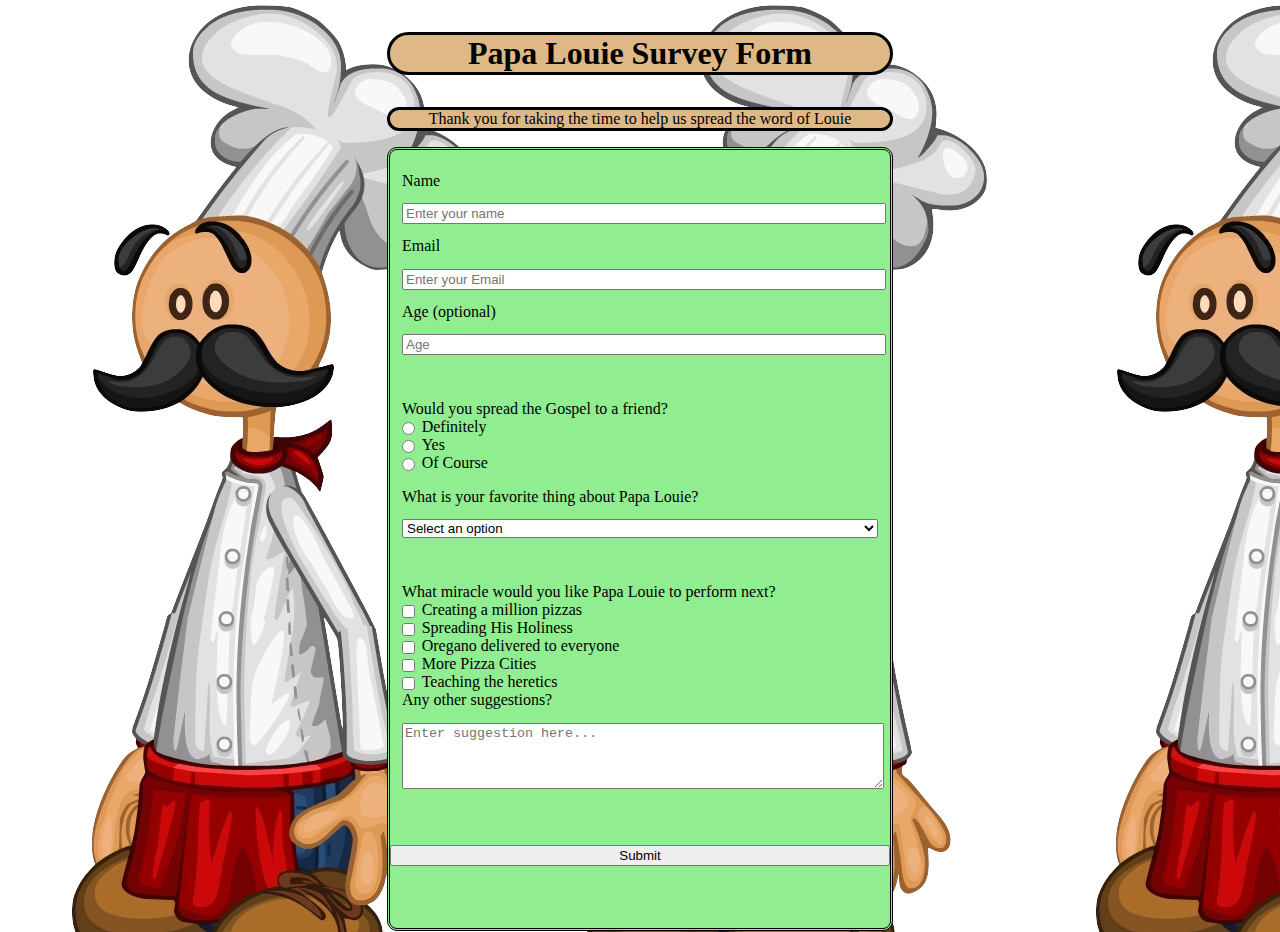
<file: survey_form/index.html>
<!DOCTYPE html>
<html>
    <head>
        <h1 id="title">Papa Louie Survey Form</h1>
        <p id="description">Thank you for taking the time to help us spread the word of Louie</p>
        <link rel="stylesheet" href="styles.css" />
    </head>
    <body>
        <form id="survey-form">
            <fieldset>
                <label id="name-label">Name <input id="name" type="text" placeholder="Enter your name" required/></label>
                <label id="email-label">Email <input id="email" type="email" placeholder="Enter your Email" required/></label>
                <label id="number-label">Age (optional) <input id="number" type="number" min="10" max="105" placeholder="Age"/></label>
            </fieldset>
            <fieldset>
                <label id="gospel">Would you spread the Gospel to a friend?
                    <label><input type="radio" value="definitely" name="decision-type" class="inline" />Definitely</label>
                    <label><input type="radio" value="yes" name="decision-type" class="inline" />Yes</label>
                    <label><input type="radio" value="of-course" name="decision-type" class="inline" />Of Course</label>
                </label>
                <label>What is your favorite thing about Papa Louie?
                    <select id="dropdown">
                        <option>Select an option</option>
                        <option>His Graceful Stride</option>
                        <option>His Commanding Judgement</option>
                        <option>His Holy Pizza</option>
                    </select>
                </label> 
            </fieldset>
            <fieldset>
                <label>What miracle would you like Papa Louie to perform next?
                    <label><input type="checkbox" value="million-pizzas" class="inline" />Creating a million pizzas</label>
                    <label><input type="checkbox" value="holy-spread" class="inline" />Spreading His Holiness</label>
                    <label><input type="checkbox" value="oregano-delivery" class="inline" />Oregano delivered to everyone</label>
                    <label><input type="checkbox" value="pizza-city" class="inline" />More Pizza Cities</label>
                    <label><input type="checkbox" value="teach-heretics" class="inline"/>Teaching the heretics</label>
                </label>
                <label >Any other suggestions?
                    <textarea name="suggestions" rows="4" cols="30" placeholder="Enter suggestion here..."></textarea>
                </label>
            </fieldset>
            <input id="submit" type="submit"/>
        </form>
    </body>
</html>
</file>
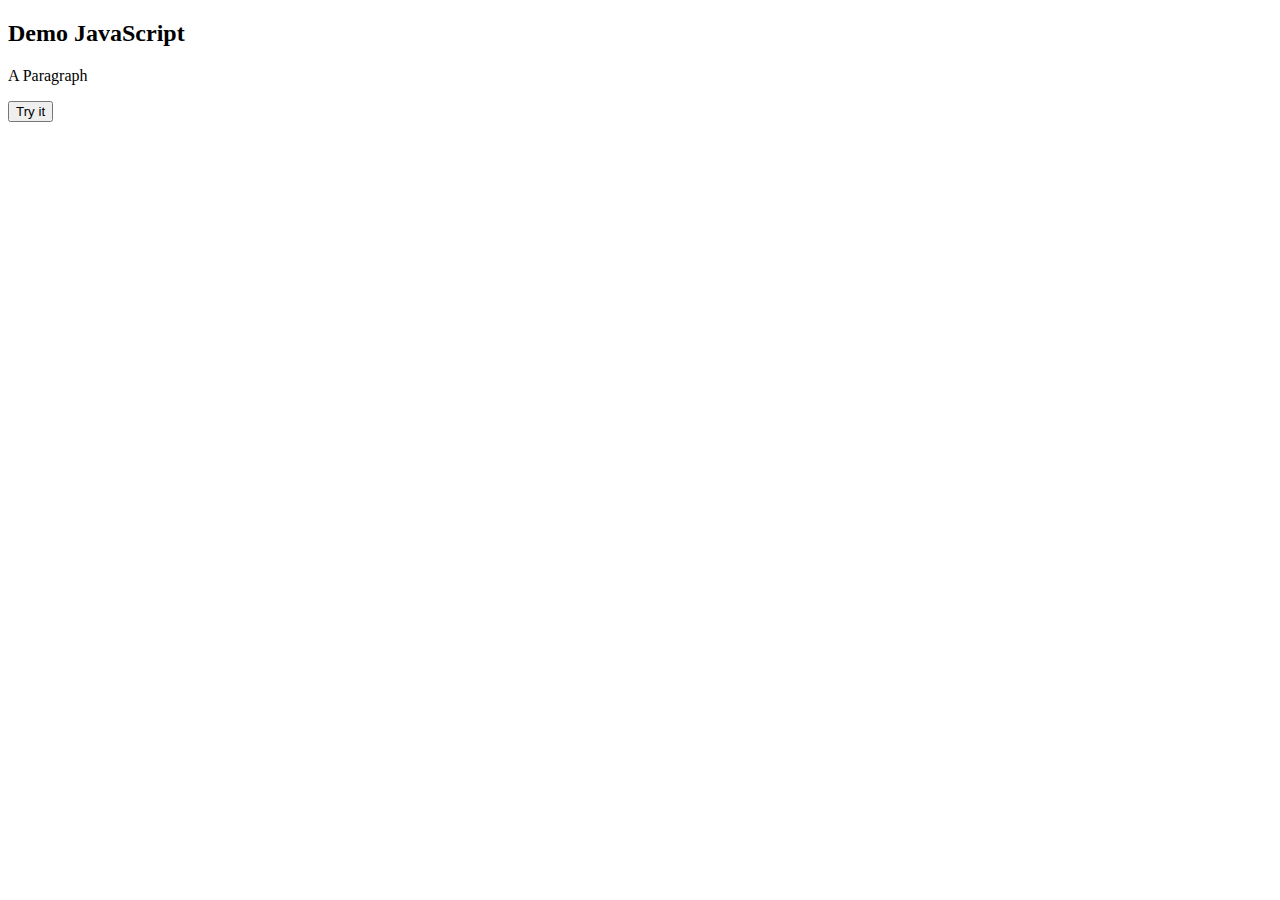
<file: js.html>
<!DOCTYPE html>
<html>
    <head>
        <script>
            function myFunction() {
                document.getElementById("demo").innerHTML = "Paragraph changed";
            }
        </script>
    </head>
    <body>
        <h2>Demo JavaScript</h2>
        <p id="demo">A Paragraph</p>
        <button type="button" onclick="myFunction()">Try it</button>
    </body>
</html>
</file>
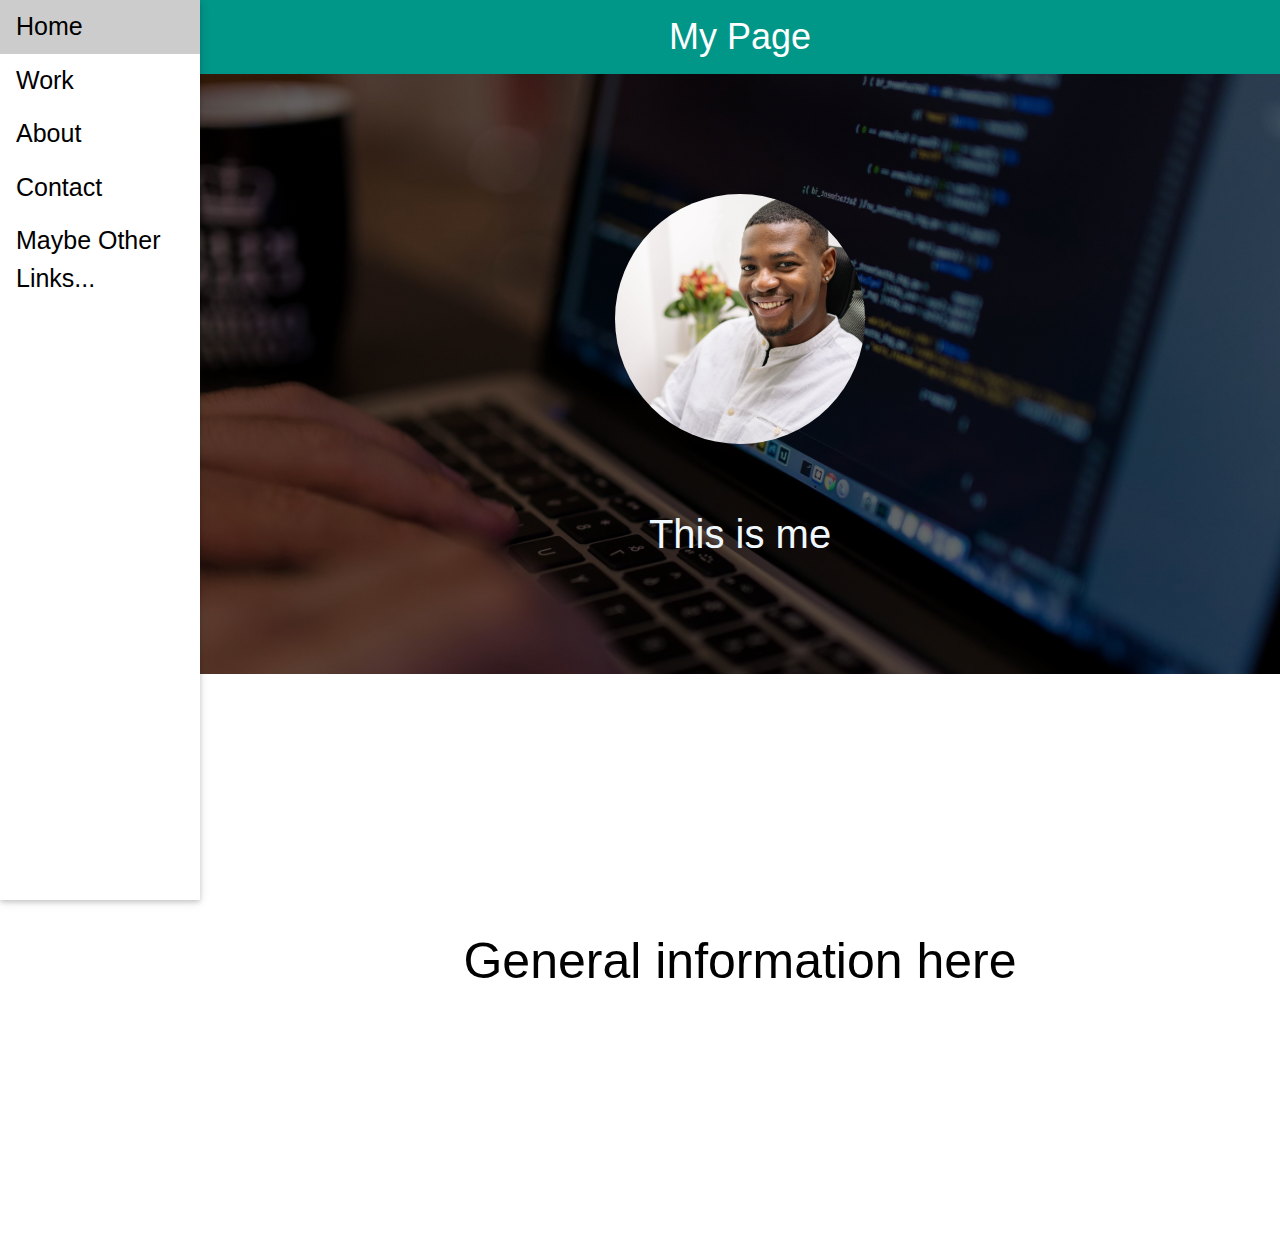
<file: hackathon-template/main.html>
<!--Specifies that the document is an HTML document type-->
<!DOCTYPE html>
<html lang="en">
    <head>
        <!--Sets the character set to UTF standard and the viewport of the document that stays
        consistent with any device-->
        <meta charset="utf-8">
        <meta name="viewport" content="width=device-width, initial-scale=1.0">
        
        <title>Template</title>
        <!--Link the CSS and JavaScript files-->
        <link media="screen" href="main-style.css" rel="stylesheet"/>
        <link href="https://www.w3schools.com/w3css/4/w3.css" rel="stylesheet"/>
        <script src="nav-script.js"></script>
    </head>
    <body>
        <!--Navigation side bar-->
        <div class="w3-sidebar w3-bar-block w3-collapse w3-card w3-animate-left" style="width: 200px; font-size: 25px;" id="mySidebar">
            <button class="w3-bar-item w3-button w3-hide-large" style="font-size: 25px;" onclick="w3_close()">Close &times;</button>
            <a href="main.html" class="w3-bar-item w3-button">Home</a>
            <a href="pages/work.html" class="w3-bar-item w3-button">Work</a>
            <a href="pages/about.html" class="w3-bar-item w3-button">About</a>
            <a href="pages/contact.html" class="w3-bar-item w3-button">Contact</a>
            <a href="#" class="w3-bar-item w3-button">Maybe Other Links...</a>
        </div>
        <!--The title of the page on the top-->
        <div class="w3-main" style="margin-left:200px">
            <div class="w3-teal">
                <button class="w3-button w3-teal w3-hide-large" style="font-size: 50px;" onclick="w3_open()">&#9776;</button>
                <div class="w3-container">
                    <h1 style="text-align: center;">My Page</h1>
                </div>
            </div>
        </div>
        <!--Hero image with a profile image and text-->
        <main class="w3-main" style="margin-left:200px">
            <section>
                <div class="main-image">
                    <div class="profile-align">
                        <img id="profile-picture" src="images/man-smile.png" alt="Man smiling Profile image"/>
                    </div>
                    <div class="main-text">
                        <p>This is me</p>
                    </div>
                </div>
            </section>
            <!--Some general information on the first page-->
            <section>
                <div class="information">
                    <p>
                        General information here
                    </p>
                </div>
            </section>
        </main>
    </body>
</html>
</file>
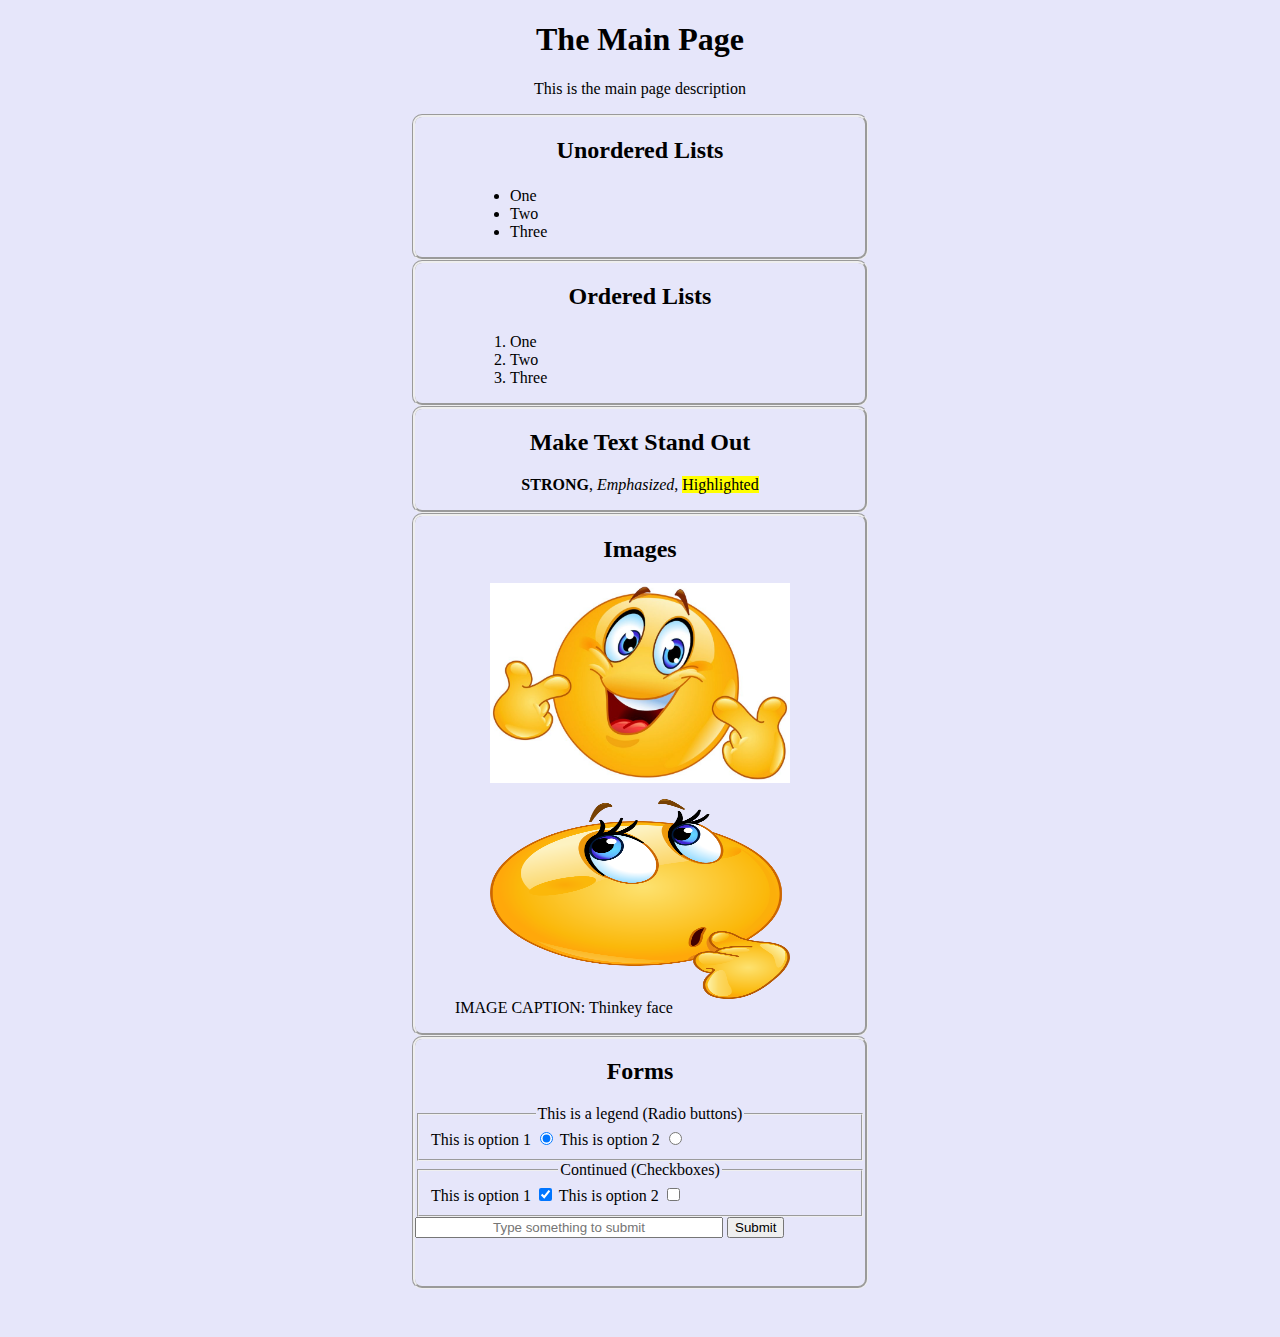
<file: html_basic/main_page.html>
<!DOCTYPE html>
<html lang="en">
    <head>
        <!--Meta tags is information about the data, being the html document, used by search engines, browsers, etc -->
        <meta charset="utf-8"/>
        <meta name="viewport" content="width=device-width, initial-scale=1.0"/>
        <title>Basic Portfolio</title>
         <!--This links the HTML doc to the CSS file -->
        <link href="main_page.css" rel="stylesheet"/>  
    </head>
    <header>
        <h1>
            The Main Page
        </h1>
        <p>This is the main page description</p>
    </header>
    <body>
         <!--Use main to emphasize that this is the main part of the page etc -->
        <main>
            <section>
                <h2>
                    Unordered Lists
                </h2>
                <ul>
                    <li>One</li>
                    <li>Two</li>
                    <li>Three</li>
                </ul>
            </section>
            <section>
                <h2>
                    Ordered Lists
                </h2>
                <ol>
                    <li>One</li>
                    <li>Two</li>
                    <li>Three</li>
                </ol>
            </section>
            <section>
                <h2>
                    Make Text Stand Out
                </h2>
                 <!--Use id for classes (modify specific tags) or to just inform the programmer and services what the tags do -->
                <p id="test_id"><strong>STRONG</strong>, <em>Emphasized</em>, <mark>Highlighted</mark></p>
            </section>
            <section>
                <h2>Images</h2>
                <img src="image_one.jpg" alt="Smiley face" height="200" width="300">
                <figure>
                    <img src="image_two.png" alt="Thinkey face" height="200" width="200">
                    <figcaption>IMAGE CAPTION: Thinkey face</figcaption>
                </figure>
            </section>
            <section>
                <h2>Forms</h2>
                <form action="" method="get">
                    <fieldset>
                        <legend>This is a legend (Radio buttons)</legend>
                         <!-- Some tags have different types, you can name tags also; input tags have values you need to specify that the user chooses -->
                        <label>This is option 1 <input id="first_option" type="radio" name="options" value="option_one" checked/></label>
                        <label>This is option 2 <input id="second_option" type="radio" name="options" value="option_two"/></label>
                    </fieldset>
                    <fieldset>
                        <legend>Continued (Checkboxes)</legend>
                        <label>This is option 1 <input id="first_option" type="checkbox" name="options" value="option_one" checked/></label>
                        <label>This is option 2 <input id="second_option" type="checkbox" name="options" value="option_two"/></label>
                    </fieldset>
                    <input id="submit_button" type="text" name="submit_test" placeholder="Type something to submit" required>
                     <!-- All forms must be submitted -->
                    <button type="submit">Submit</button>
                </form>
            </section>
        </main>
    </body>
</html>
</file>
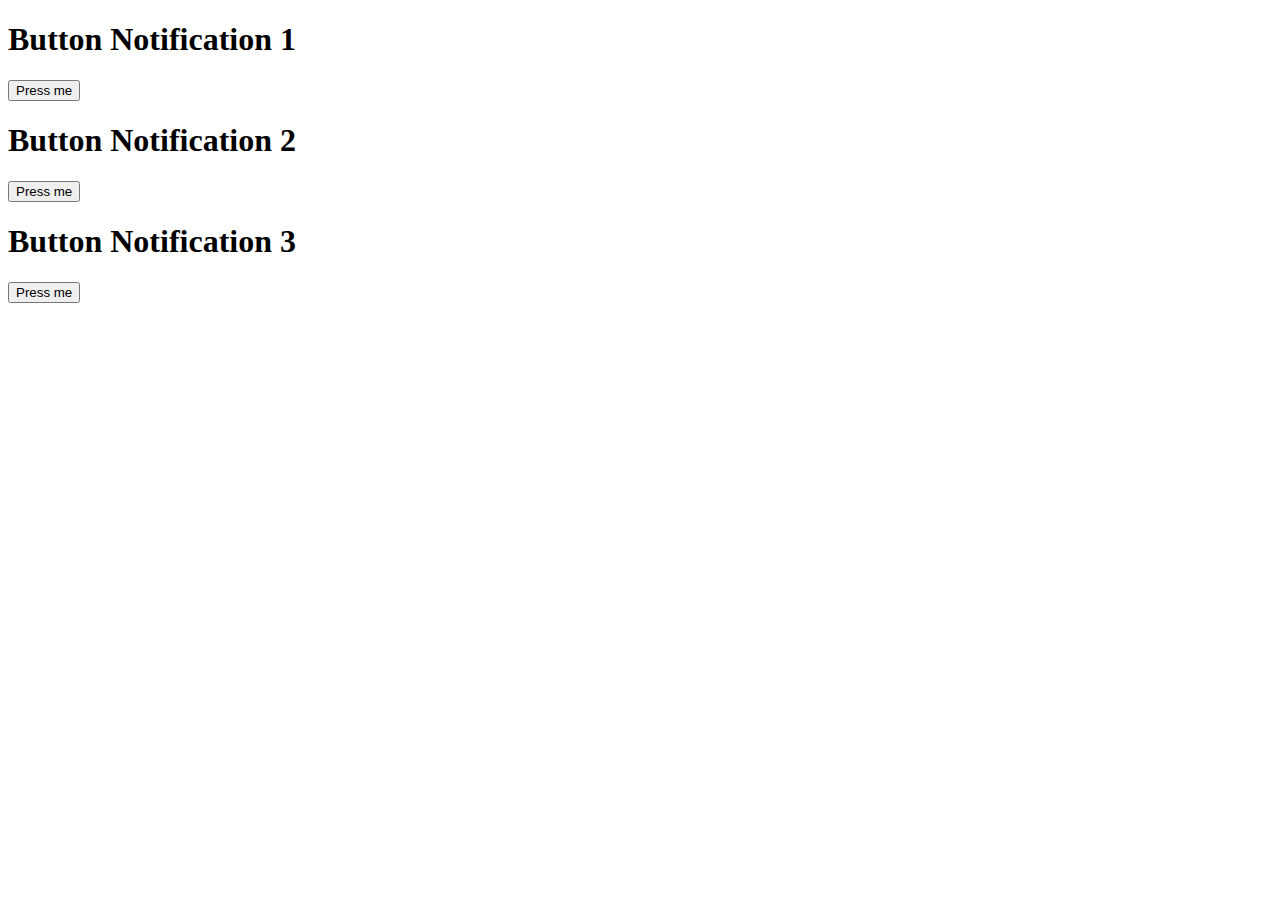
<file: javascript_examples/main.html>
<!DOCTYPE html>
<html lang="en">
    <head>
        <meta charset="utf-8">
        <meta name="viewport" content="width=device-width, initial-scale=1.0">
        <title>Website</title>
        <script src="script.js"></script>
    </head>

    <body>
        <div>
            <h1>Button Notification 1</h1>
            <button onclick="myFunctionOne()">Press me</button>
        </div>
        <div>
            <h1>Button Notification 2</h1>
            <button onclick="myFunctionTwo()">Press me</button>
            <p id="text-1"></p>
        </div>
        <div>
            <h1>Button Notification 3</h1>
            <button onclick="myFunctionThree()">Press me</button>
            <p id="text-2"></p>
        </div>
    </body>
</html>
</file>
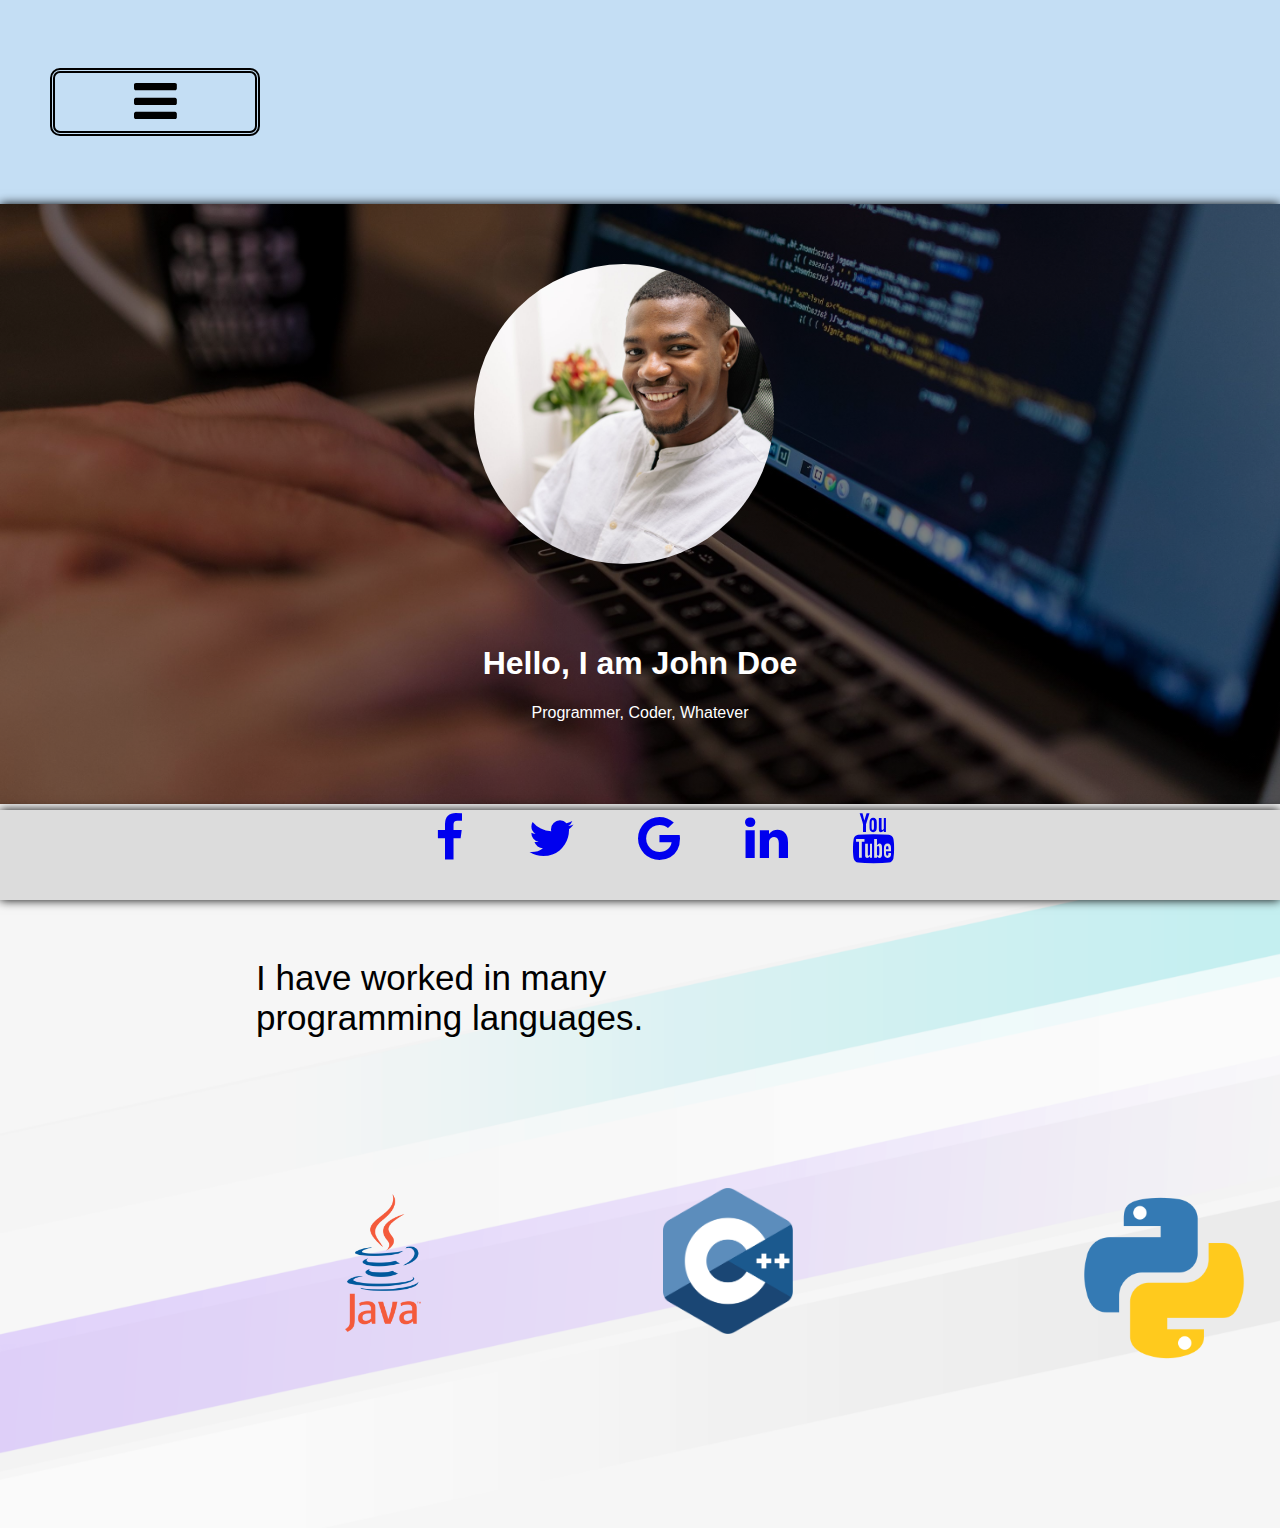
<file: portfolio_basic/main_page.html>
<!DOCTYPE html>
<html lang="en">
    <!-- UTF-8 represents the Unicode Standard-->
    <head><meta charset="utf-8">
        <!-- Necessary for @media queries --->
        <meta name="viewport" content="width=device-width, initial-scale=1.0">
        <title>Basic Portfolio</title>

        <!---link the css, javascript file, and stylesheet for responsive navbar -->
        <link href="nav_and_main_image.css" media="screen" rel="stylesheet">
        <link href="prog_and_foot.css" media="screen" rel="stylesheet">
        <link href="https://cdnjs.cloudflare.com/ajax/libs/font-awesome/4.7.0/css/font-awesome.min.css" rel="stylesheet">
        <script src="scripts.js"></script>
    </head>
    <header>
        <!---The navigation bar -->
        <div class="navBar" id="myTopNav">
            <!-- FIXME: ADD PAGES -->
            <a href="javascript:void(0);" class="icon" onclick="myFunction()">
                <i class="fa fa-bars"></i>
                </a>
            <a href="#work" class="active">Work</a>
            <a href="#about" class="active">About</a>
            
        </div>
    </header>
    <body>
        <main>

            <!---The background image, Profile, and small description with parallax scrolling -->
            <section class="image-section">
                <div class="main-image">
                    <div id="profile-align">
                        <img id="profile-picture" src="images/man-smile.png"/>
                    </div>
                    <div class="main-text">
                        <h1>Hello, I am John Doe</h1>
                        <p>Programmer, Coder, Whatever</p>
                    </div>
                </div>
            </section>
            <section>
                <div class="programming">
                    <div class="image-class">
                        <img id="python" src="images/python.png"/>
                        <img id="c-plus-plus" src="images/c-plus-plus.png"/>
                        <img id="java" src="images/java.png"/>
                    </div>
                    <p>
                        I have worked in many programming languages.
                    </p>
                </div>
            </section>
            <footer>
                <div class="footer">
                    <div class="icon-bar">
                        <a href="#" class="facebook"><i class="fa fa-facebook"></i></a>
                        <a href="#" class="twitter"><i class="fa fa-twitter"></i></a>
                        <a href="#" class="google"><i class="fa fa-google"></i></a>
                        <a href="#" class="linkedin"><i class="fa fa-linkedin"></i></a>
                        <a href="#" class="youtube"><i class="fa fa-youtube"></i></a>
                      </div>
                </div>
            </footer>
        </main>
    </body>
</html>
</file>
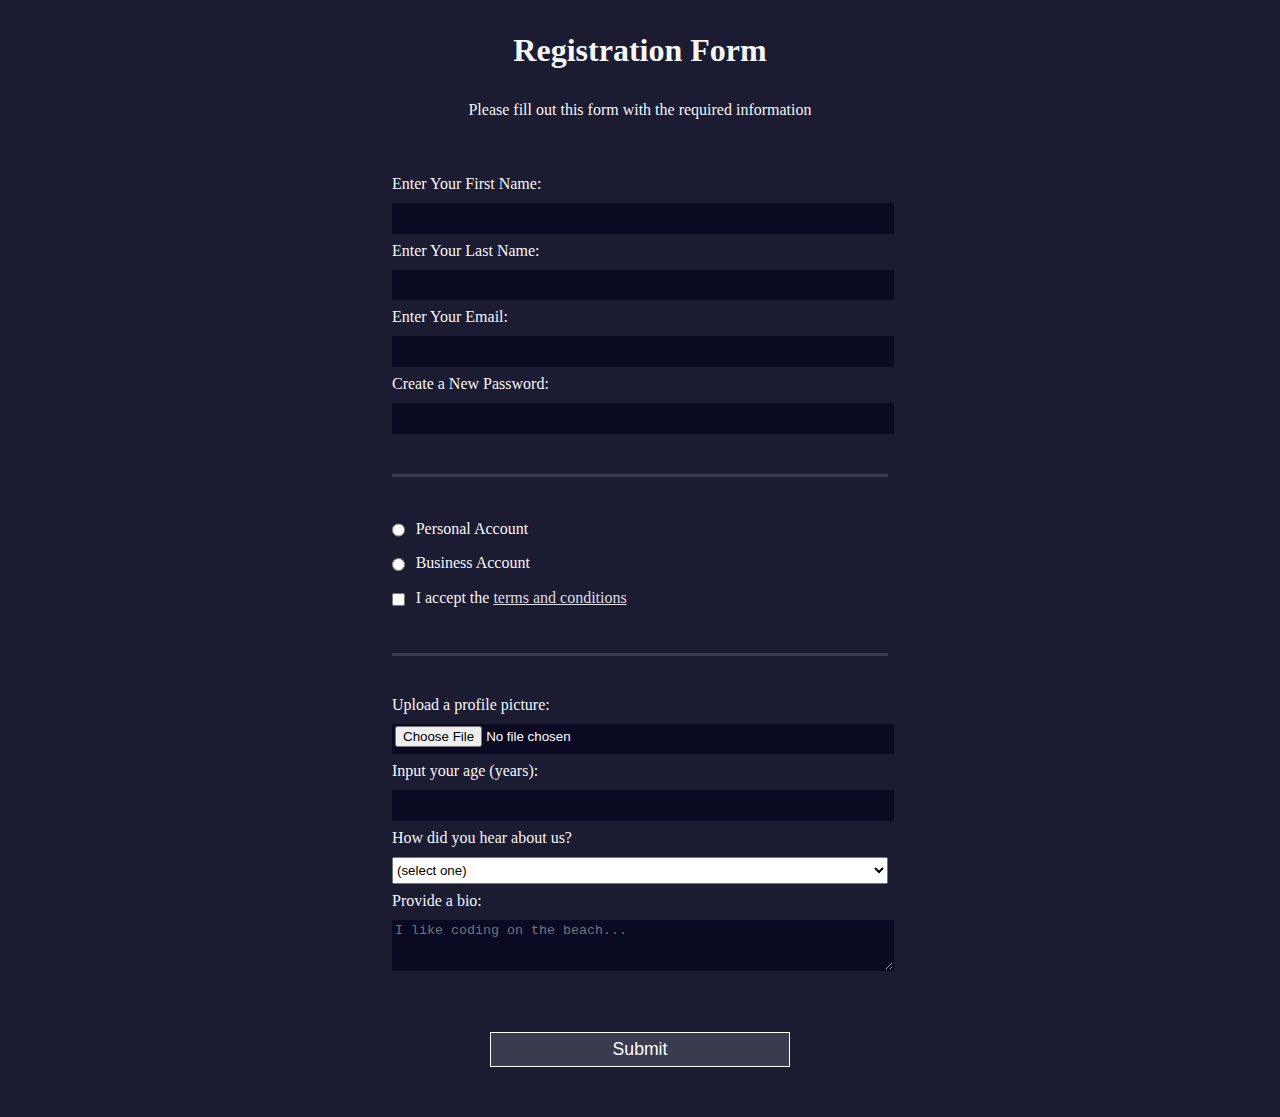
<file: registration_form/registration.html>
<!DOCTYPE html>
<html>
  <head>
    <title>Registration Form</title>
	  <link rel="stylesheet" href="styles.css" />
  </head>
  <body>
    <h1>Registration Form</h1>
    <p>Please fill out this form with the required information</p>
    <form action='https://register-demo.freecodecamp.org'>
      <fieldset>
        <label>Enter Your First Name: <input type="text" name="first-name" required /></label>
        <label>Enter Your Last Name: <input type="text" name="last-name" required /></label>
        <label>Enter Your Email: <input type="email" name="email" required /></label>
        <label>Create a New Password: <input type="password" name="password" pattern="[a-z0-5]{8,}" required /></label>
      </fieldset>
      <fieldset>
        <label><input type="radio" name="account-type" class="inline" /> Personal Account</label>
        <label><input type="radio" name="account-type" class="inline" /> Business Account</label>
        <label>
          <input type="checkbox" name="terms" class="inline" required /> I accept the <a href="https://www.freecodecamp.org/news/terms-of-service/">terms and conditions</a>
			  </label>
      </fieldset>
      <fieldset>
        <label>Upload a profile picture: <input type="file" name="file" /></label>
        <label>Input your age (years): <input type="number" name="age" min="13" max="120" />
			  </label>
        <label>How did you hear about us?
          <select name="referrer">
            <option value="">(select one)</option>
            <option value="1">freeCodeCamp News</option>
            <option value="2">freeCodeCamp YouTube Channel</option>
            <option value="3">freeCodeCamp Forum</option>
            <option value="4">Other</option>
          </select>
        </label>
        <label>Provide a bio:
          <textarea name="bio" rows="3" cols="30" placeholder="I like coding on the beach..."></textarea>
			  </label>
      </fieldset>
      <input type="submit" value="Submit" />
    </form>
  </body>
</html>
</file>
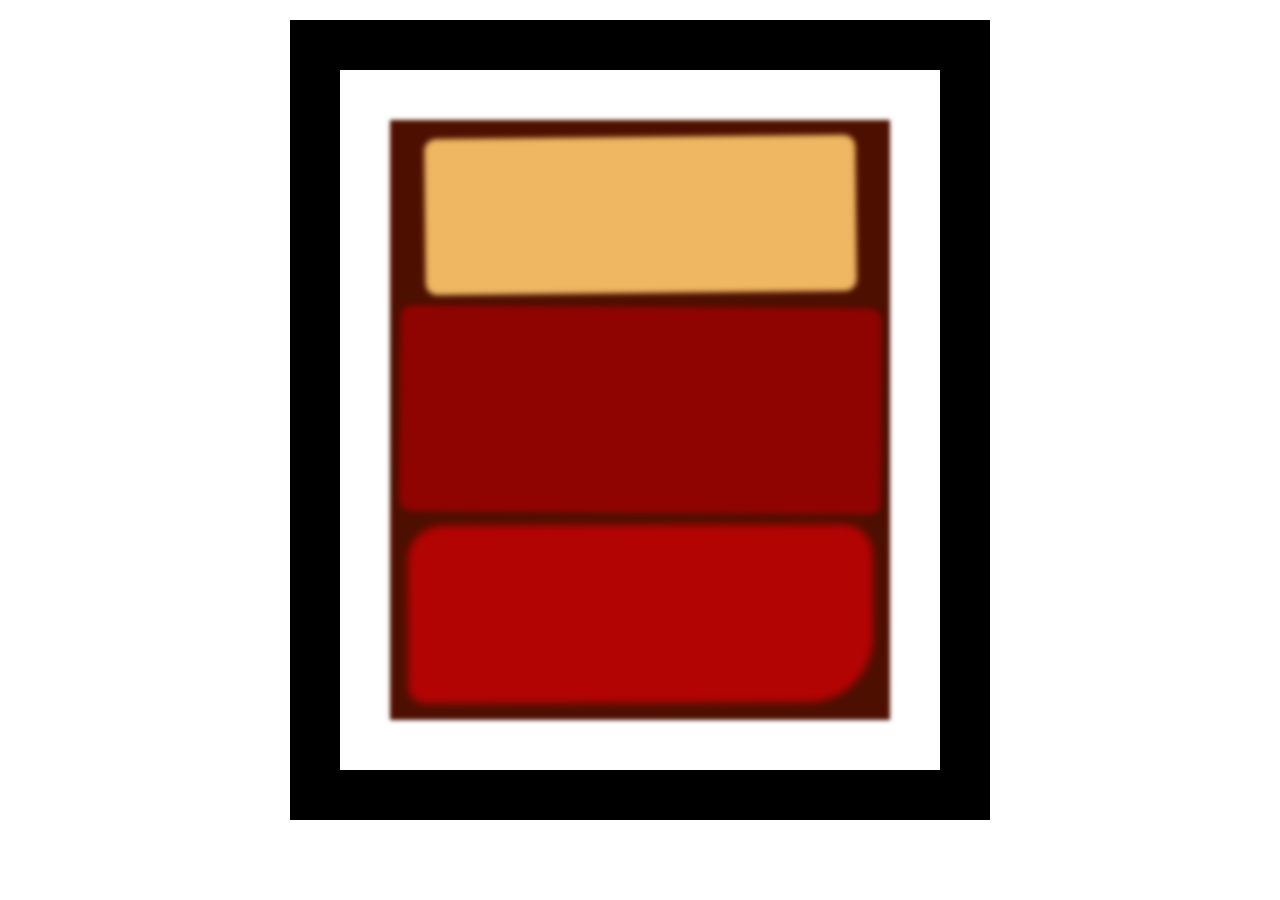
<file: rothkopaint/main.html>
<!DOCTYPE html>
<html lang="en">
  <head>
    <meta charset="UTF-8">
    <title>Rothko Painting</title>
    <link href="./styles.css" rel="stylesheet">
  </head>
  <body>
    <div class="frame">
      <div class="canvas">
        <div class="one"></div>
        <div class="two"></div>
        <div class="three"></div>
      </div>
    </div>
  </body>
</html>
</file>
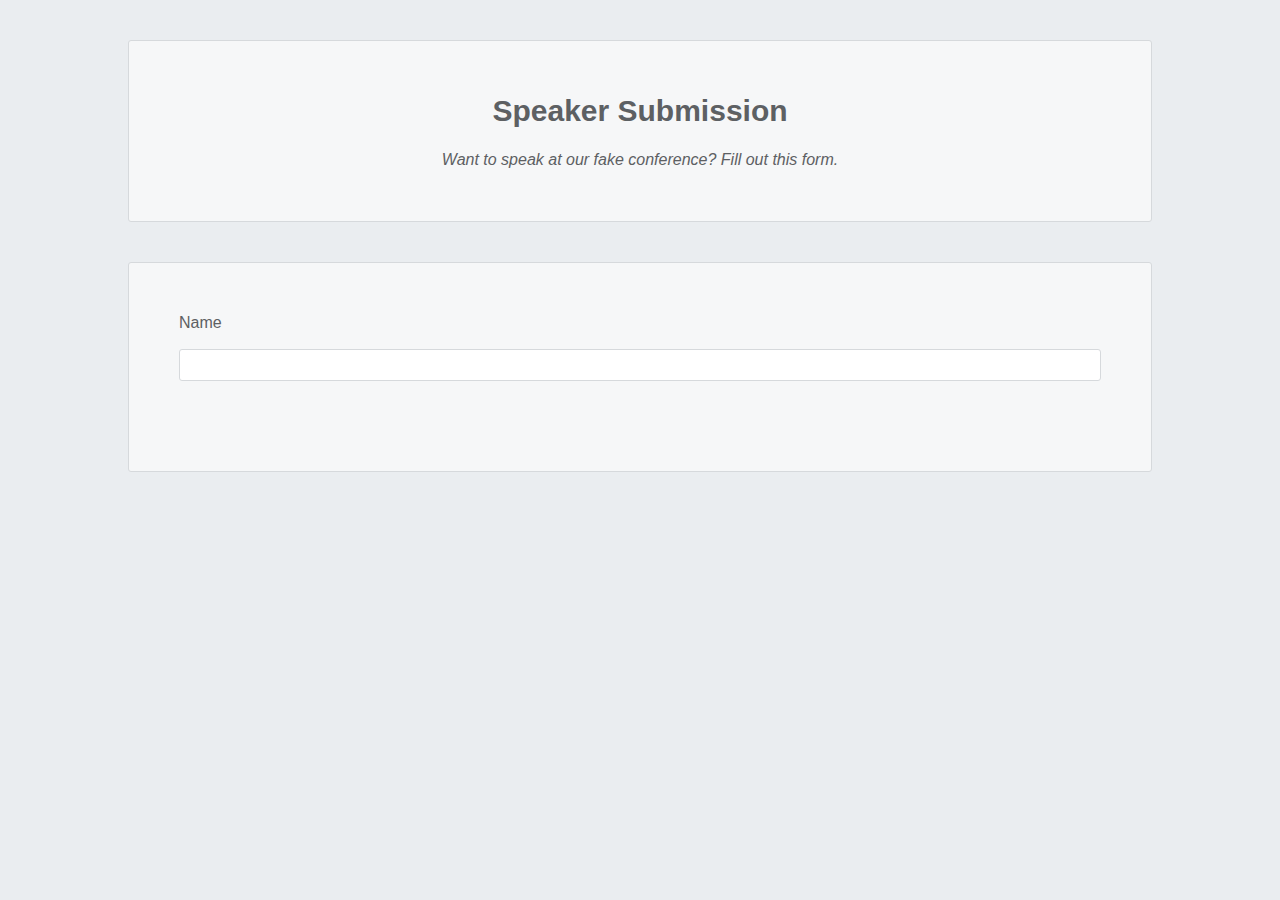
<file: test/test.html>
<!DOCTYPE html>
<html lang='en'>
  <head>
    <meta charset='UTF-8'/>
    <title>Speaker Submission</title>
    <link rel='stylesheet' href='test.css'/>
  </head>
  <body>
    <header class='speaker-form-header'>
      <h1>Speaker Submission</h1>
      <p><em>Want to speak at our fake conference? Fill out
        this form.</em></p>
    </header>
    <form action='' method='get' class='speaker-form'>
        <div class='form-row'>
            <label for='full-name'>Name</label>
            <input id='full-name' name='full-name' type='text'/>
          </div>
    </form>
  </body>
</html>
</file>
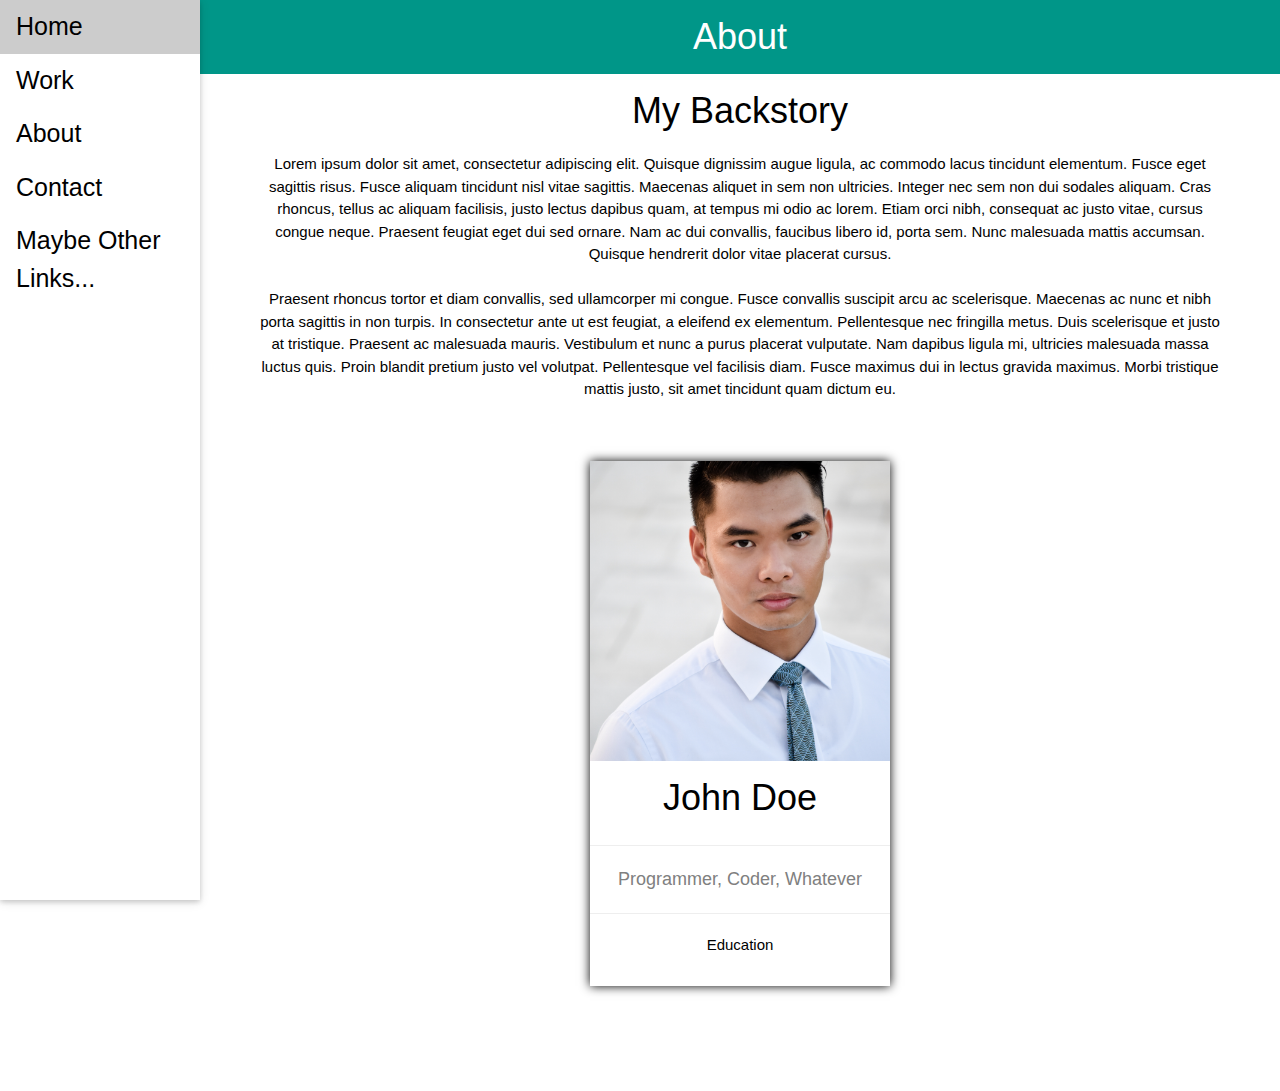
<file: hackathon-template/pages/about.html>
<!DOCTYPE html>
<html lang="en">
    <head>
        <meta charset="utf-8">
        <meta name="viewport" content="width=device-width, initial-scale=1.0">
        
        <title>Template</title>

        <link media="screen" href="about.css" rel="stylesheet"/>
        <link href="https://www.w3schools.com/w3css/4/w3.css" rel="stylesheet"/>
        <script src="../nav-script.js"></script>
    </head>
    <body>
        <div class="w3-sidebar w3-bar-block w3-collapse w3-card w3-animate-left" style="width: 200px; font-size: 25px;" id="mySidebar">
            <button class="w3-bar-item w3-button w3-hide-large" style="font-size: 25px;" onclick="w3_close()">Close &times;</button>
            <a href="../main.html" class="w3-bar-item w3-button">Home</a>
            <a href="work.html" class="w3-bar-item w3-button">Work</a>
            <a href="about.html" class="w3-bar-item w3-button">About</a>
            <a href="contact.html" class="w3-bar-item w3-button">Contact</a>
            <a href="#" class="w3-bar-item w3-button">Maybe Other Links...</a>
        </div>

        <div class="w3-main" style="margin-left:200px">
            <div class="w3-teal">
                <button class="w3-button w3-teal w3-hide-large" style="font-size: 50px;" onclick="w3_open()">&#9776;</button>
                <div class="w3-container">
                    <h1 style="text-align: center;">About</h1>
                </div>
            </div>
        </div>

        <main class="w3-main" style="margin-left:200px">
            <!--Background information of the person-->
            <section>
                <h1 style="text-align: center;">My Backstory</h1>

                <div id="background-info">
                    <p style="text-align: center;">
                        Lorem ipsum dolor sit amet, consectetur adipiscing elit. Quisque dignissim augue ligula, ac commodo lacus tincidunt elementum. 
                        Fusce eget sagittis risus. Fusce aliquam tincidunt nisl vitae sagittis. 
                        Maecenas aliquet in sem non ultricies. Integer nec sem non dui sodales aliquam. Cras rhoncus, tellus ac aliquam facilisis, 
                        justo lectus dapibus quam, at tempus mi odio ac lorem. Etiam orci nibh, consequat ac justo vitae, cursus congue neque. 
                        Praesent feugiat eget dui sed ornare. Nam ac dui convallis, faucibus libero id, porta sem. Nunc malesuada mattis accumsan. 
                        Quisque hendrerit dolor vitae placerat cursus.
                        <br><br> <!--<br> tag is breaks in the paragraphs-->
                        Praesent rhoncus tortor et diam convallis, sed ullamcorper mi congue. Fusce convallis suscipit arcu ac scelerisque. Maecenas 
                        ac nunc et nibh porta sagittis in non turpis. In consectetur ante ut est feugiat, a 
                        eleifend ex elementum. Pellentesque nec fringilla metus. Duis scelerisque et justo at tristique. Praesent ac malesuada mauris. 
                        Vestibulum et nunc a purus placerat vulputate. Nam dapibus ligula mi, ultricies malesuada massa luctus quis. 
                        Proin blandit pretium justo vel volutpat. Pellentesque vel facilisis diam. Fusce maximus dui in lectus gravida maximus. 
                        Morbi tristique mattis justo, sit amet tincidunt quam dictum eu.
                    </p>
                </div>
                <div class="profile-card">
                    <img id="profile-image-tall" src="../images/profile-image-tall.jpg">
                    <h1>John Doe</h1>
                    <hr>
                    <p id="titles">Programmer, Coder, Whatever</p>
                    <hr>
                    <p>Education</p>
                </div>

            </section>
        </main>
    </body>
</html>
</file>
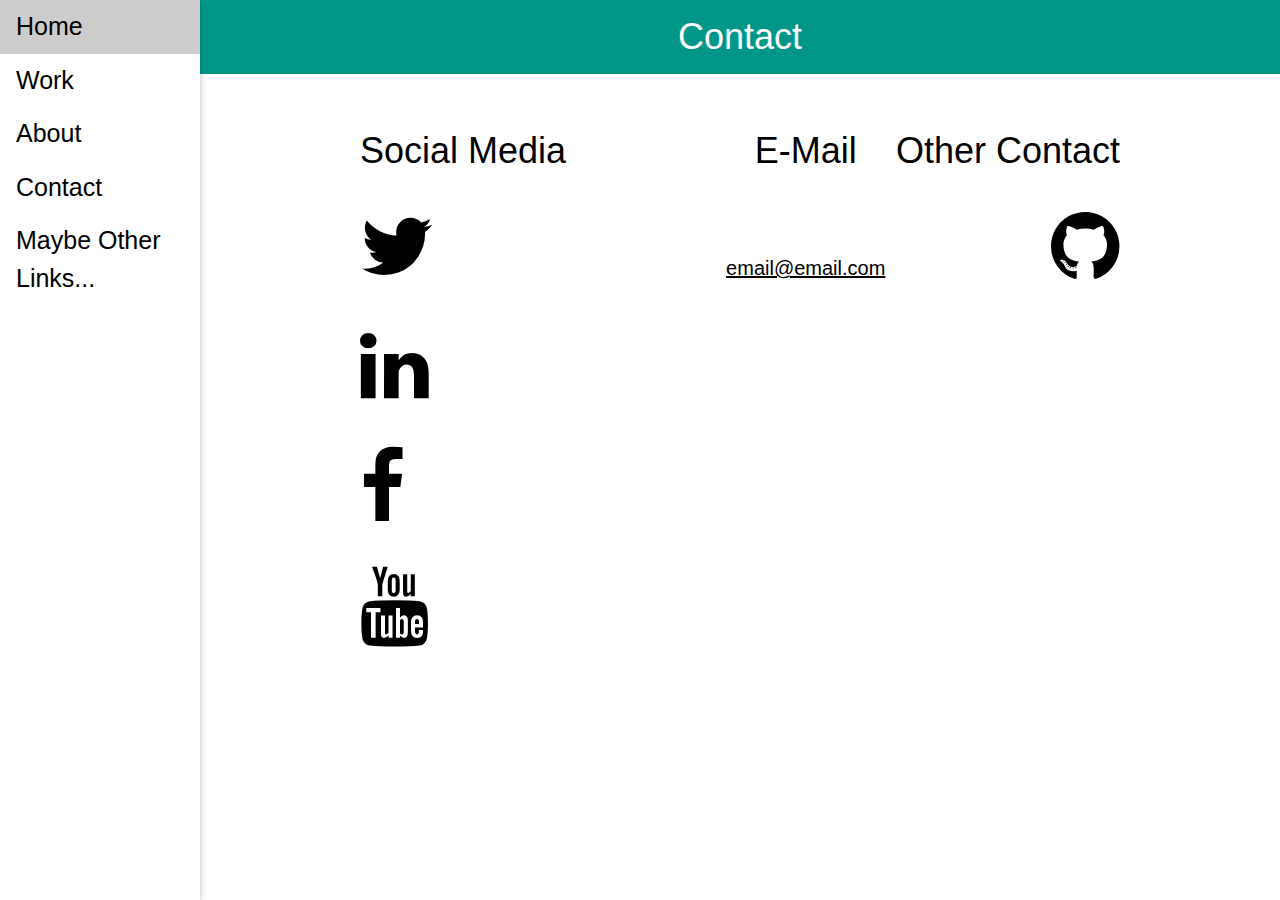
<file: hackathon-template/pages/contact.html>
<!DOCTYPE html>
<html lang="en">
    <head>
        <meta charset="utf-8">
        <meta name="viewport" content="width=device-width, initial-scale=1.0">
        
        <title>Template</title>

        <link media="screen" href="contact.css" rel="stylesheet"/>
        <link rel="stylesheet" href="https://cdnjs.cloudflare.com/ajax/libs/font-awesome/4.7.0/css/font-awesome.min.css">
        <link href="https://www.w3schools.com/w3css/4/w3.css" rel="stylesheet"/>
        <script src="../nav-script.js"></script>
    </head>
    <body>
        <div class="w3-sidebar w3-bar-block w3-collapse w3-card w3-animate-left" style="width: 200px; font-size: 25px;" id="mySidebar">
            <button class="w3-bar-item w3-button w3-hide-large" style="font-size: 25px;" onclick="w3_close()">Close &times;</button>
            <a href="../main.html" class="w3-bar-item w3-button">Home</a>
            <a href="work.html" class="w3-bar-item w3-button">Work</a>
            <a href="about.html" class="w3-bar-item w3-button">About</a>
            <a href="contact.html" class="w3-bar-item w3-button">Contact</a>
            <a href="#" class="w3-bar-item w3-button">Maybe Other Links...</a>
        </div>

        <div class="w3-main" style="margin-left:200px">
            <div class="w3-teal">
                <button class="w3-button w3-teal w3-hide-large" style="font-size: 50px;" onclick="w3_open()">&#9776;</button>
                <div class="w3-container">
                    <h1 style="text-align: center;">Contact</h1>
                </div>
            </div>
        </div>

        <main class="w3-main" style="margin-left:200px">
            <section>
                <div class="social-media">
                    <h1>Social Media</h1>
                    <a href="#"><i class="fa fa-twitter"></i></a>  
                    <br>
                    <a href="#"><i class="fa fa-linkedin"></i></a>  
                    <br>
                    <a href="#"><i class="fa fa-facebook"></i></a> 
                    <br>
                    <a href="#"><i class="fa fa-youtube"></i></a> 
                </div>
            </section>
            <section>
                <div class="email">
                    <h1>E-Mail</h1>
                    <a href="#">email@email.com</i></a> 
                    
                </div>
            </section>
            <section>
                <div class="other-contact">
                    <h1>Other Contact</h1>
                    <a href="#"><i class="fa fa-github"></i></a> 
                    
                </div>
            </section>

        </main>
    </body>
</html>
</file>
<file: survey_form/styles.css>
body {
    width: 100%;
    height: 100vh;
    margin: 0;
    background-image: url('R.png');
}

h1, p {
    margin: 1em auto;
    text-align: center;
    border: solid;
    border-radius: 25px;
    background: burlywood;
    max-width: 500px;
}

label {
    display: block;
}

#gospel {
    padding-bottom: 1em;
}

.inline {
    width: unset;
    margin: 0 0.5em 0 0;
    vertical-align: middle;
}

form {
    width: 50vw;
    max-width: 500px;
    min-width: 300px;
    margin: 0 auto;
    padding-bottom: 3em;
    border: double;
    border-radius: 10px;
    background: lightgreen;
}

fieldset{
    border: none;
    margin: 1em auto;
}

input, textarea, select {
    margin: 1em auto;
    width: 100%;
}
</file>
<file: hackathon-template/main-style.css>
/* The asterisk targets all elements and changes the font */

.profile-align {

    /* Use position if you want to position an element with top, bottom, left, or right properties */
    position: relative;
    left: 20%;
    top: 8em;

    text-align: center;

    /* transition adds smoothness animation */
    transition: 0.5s ease;
}

#profile-picture {

    width: 250px;
    height: 250px;

    border-radius: 50%;
    
    /* makes sure the image fits and doesn't spill out of the specified boundaries */
    overflow: hidden;
    object-fit: cover;
    
}

.main-image {

    /* linear gradient  */
    background-image: linear-gradient(rgba(0, 0, 0, 0.6), rgba(0, 0, 0, 0.6)), url("images/code_background.jpg");
    background-attachment: fixed;
    background-position: center;
    background-repeat: no-repeat;
    background-size: cover;

    height: 500px;

    transition: 0.5s ease;
    
}

.main-text {

    position: relative;

    bottom: 0;
    top: -1.5em;

    font-weight: 500;
    text-align: center;
    color: aliceblue;
    font-size: 40px;

    transition: 0.5s ease;

}

.information {

    padding-top: 200px;
    padding-bottom: 200px;
    font-size: 50px;
    text-align: center;

}



@media screen and (max-width: 1300px) {

    .profile-align {
        position: relative;
        left: 0%;
        top: 8em;
    
        text-align: center;
    
    }

    .main-image {
    
        height: 600px;
        
    }

    .main-text {
        
        bottom: 0;
        top: 3.5em;
    
    }
    
}
</file>
<file: html_basic/main_page.css>
main {
    padding-bottom: 3em;
}

body {
    width: 100%;
    height: 100vh;
    margin: 0;
    font-family:'Segoe UI';
    background-color: lavender;
}

section {
    width: 450px;
    margin: auto;
    border: groove;
    border-radius: 10px;
}

section:last-of-type {
    padding-bottom: 3em;
}

h2, header {
    text-align: center;
}

legend {
    text-align: center;
}

ol, ul {
    width: 300px;
    margin: auto;
    padding-bottom: 1em;
    padding-top: 0.2em;
}

label {
    margin: auto;
}

#test_id {
    text-align: center;
}

#submit_button {
    width: 300px;
    text-align: center;
    margin: auto;
}

img {
    display: block;
    margin-left: auto;
    margin-right: auto;
    width: 300px;
}
</file>
<file: portfolio_basic/nav_and_main_image.css>
/* Centers the nav bar */
header {
    text-align: center;
    font-size: large;
}

/* Changes font */
* {
    font-family: Arial, Helvetica, sans-serif;
}

/* Sets the background color of entire document*/

html, body { 
    background-color: aliceblue;
    margin: 0;
}

/* -------------------------------------PROFILE----------------------------------------*/

#profile-picture {
    width: 300px;
    height: 300px;

    overflow: hidden;
    object-fit: cover;

    border-radius: 50%;
    
}

#profile-align {
    position: relative;
    top: 17%;
    left: 65%;
    text-align: center;
    width: 300px;
    transition: 0.5s ease-in-out;
}



/* -------------------------------------MAIN IMAGE AND TEXT----------------------------------------*/

.main-image {
    background-image: linear-gradient(rgba(0, 0, 0, 0.5), rgba(0, 0, 0, 0.5)), url("images/code_background.jpg");

    height: 440px;

    background-attachment: fixed;
    background-position: center;
    background-repeat: no-repeat;
    background-size: cover;

    border-bottom: thick solid whitesmoke;
    border-width: 1em;
    box-shadow: 0 0 10px black;
    overflow: hidden;

    position: relative;


    transition: 0.5s ease-in-out;

}

.main-text {
    display: block;
    text-align: center;

    position: absolute;
    top: 40%;
    width: 100%;

    color: white;
    transition: 0.5s ease-in-out;
}

/* -------------------------------------NAVIGATION BAR SECTION----------------------------------------*/

/* Margins go from top right bottom left*/
.navBar {
    background-color: rgba(138, 187, 230, 0.432);
}
.navBar a {
    
    display: inline-block;
    background-color: transparent;
    color: black;

    border: thick double grey;
    border-radius: 0.2em;
    
    text-decoration: none;
    text-align: center;
    font-size: 50px;
    
    margin: 1em 0 1em 0;
    padding-left: 1em;
    padding-right: 1em;


    transition: background-color 0.5s ease, text-shadow 0.5s ease;
}

.navBar a:hover {
    text-shadow: 0 0 5px darkgray, 0 0 15px grey;
}
  
.navBar a:active {
    background-color: #6ac5aa;
    color: white;
}

.navBar .icon {
    display: none;
    padding: none;
    
}


/* -------------------------------------MEDIA QUERY SECTION----------------------------------------*/
/* Change the sizes of certain objects if the width is below a certain length*/

@media screen and (max-width: 1350px) {
    
    .main-image {
        height: 600px;
    }

    #profile-align {
        position: relative;
        text-align: center;
        top: 10%;
        left: 37%
        
    }

    .main-text {
        position: absolute;
        top: 70%;
    }
    
}

@media screen and (max-width: 1350px) {

    .navBar {

        padding-top: 1em;
        padding-bottom: 1em;
    }

    .navBar a {
        display: none;
        font-size: 50px;

        margin: none;
    }


    .navBar a.icon {
        display: block;

        position: relative;
        top: 0;
        bottom: 0;
        left: 0;
        right: 0;

        margin: 1em 0 1em 1em;

        width: 100px;
        
        border: solid ridge;
        border-color: black;
    }

}

@media screen and (max-width: 1350px) {

    .navBar.responsive {
        display: block;
        
        position: relative;
        
        top: 0;
        bottom: 0;
        left: 0;
        right: 0;
    }

    .navBar.responsive .icon {
        position: relative;
        
        top: 0;
        bottom: 0;
        left: 0;
        right: 0;

        padding: none;

        margin-bottom: 1em;

        width: 100px;
    }

    .navBar.responsive a {
        text-align: center;
        padding: none;

        margin-bottom: 1em;

        display: block;
    }

}
</file>
<file: portfolio_basic/prog_and_foot.css>
/* Margins go from top right bottom left*/

.programming {
    background-image: url("images/background2.png");
    background-attachment: scroll;
    background-repeat: no-repeat;
    background-size: cover;
    height: 340px;
    padding-top: 13em;

    transition: 0.5s ease;
}

.programming p {
    
    position: relative;
    
    white-space: break-word;
    left: 10%;
        
    bottom: 20%;
        
    font-size: 46px;
        
    width: 500px; 
        
    transition: 0.5s ease;
}

.image-class img {
    float: right;
    transition: 0.5s ease;
}



#java {
 
    position: relative;
    right: 10%;
    top: 0;
    width: 200px;
    

}

#c-plus-plus {
    position: relative;
    right: 5%;
    top: 0;
    width: 180px;
    
}

#python {
    position: relative;
    right: 0%;
    top: 0;
    width: 230px;
}

.footer {
    position: fixed;
    left: 0;
    bottom: 0;
    
    text-align: center;
    font-size: 35px;

    box-shadow: 0 0 10px black;
    
    background-color: gainsboro;
    width: 100%;
    height: 50px;

    transition: 0.5s ease;
}

.icon-bar a {
    margin-left: 1em;
}

@media screen and (max-width: 1350px) {
    
    .programming {
        height: 500px;
    }

    .programming p {
        word-wrap: nowrap;

        left: 20%;
        bottom: 3em;
        font-size: 35px;
        width: 500px;
        
    }

    #java {
 
        position: relative;
        right: 40%;
        top: 10em;
        width: 150px;
        
    
    }
    
    #c-plus-plus {
        position: relative;
        right: 24%;
        top: 10em;
        width: 130px;
        
    }
    
    #python {
        position: relative;
        right: 2%;
        top: 10em;
        width: 180px;
    }
    
    .footer {
        font-size: 50px;
        height: 10%;
        
    }
    
    
}
</file>
<file: registration_form/styles.css>
body {
    width: 100%;
    height: 100vh;
    margin: 0;
    background-color: #1b1b32;
    color: #f5f6f7;
    font-family: Tahoma;
    font-size: 16px;
  }
  
  h1, p {
    margin: 1em auto;
    text-align: center;
  }
  
  form {
    width: 60vw;
      max-width: 500px;
      min-width: 300px;
      margin: 0 auto;
    padding-bottom: 2em;
  }
  
  fieldset {
    border: none;
    padding: 2rem 0;
    border-bottom: 3px solid #3b3b4f;
  }
  
  fieldset:last-of-type {
    border-bottom: none;
  }
  
  label {
    display: block;
      margin: 0.5rem 0;
  }
  
  input,
  textarea,
  select {
    margin: 10px 0 0 0;
    width: 100%;
    min-height: 2em;
  }
  
  input, textarea {
    background-color: #0a0a23;
    border: 1px solid #0a0a23;
    color: #ffffff;
  }
  
  .inline {
    width: unset;
    margin: 0 0.5em 0 0;
    vertical-align: middle;
  }
  
  input[type="submit"] {
    display: block;
    width: 60%;
    margin: 1em auto;
    height: 2em;
    font-size: 1.1rem;
    background-color: #3b3b4f;
    border-color: white;
    min-width: 300px;
  }
  
  input[type="file"] {
    padding: 1px 2px;
  }
  
  a {
    color: #dfdfe2;
  }
</file>
<file: rothkopaint/styles.css>
.canvas {
    width: 500px;
    height: 600px;
    background-color: #4d0f00;
    overflow: hidden;
    filter: blur(2px);
  }
  
  .frame {
    border: 50px solid black;
    width: 500px;
    padding: 50px;
    margin: 20px auto;
  }
  
  .one {
    width: 425px;
    height: 150px;
    background-color: #efb762;
    margin: 20px auto;
    box-shadow: 0 0 3px 3px #efb762;
    border-radius: 9px;
    transform: rotate(-0.6deg);
  }
  
  .two {
    width: 475px;
    height: 200px;
    background-color: #8f0401;
    margin: 0 auto 20px;
    box-shadow: 0 0 3px 3px #8f0401;
    border-radius: 8px 10px;
    transform: rotate(0.4deg);
  }
  
  .one, .two {
    filter: blur(1px);
  }
  
  .three {
    width: 91%;
    height: 28%;
    background-color: #b20403;
    margin: auto;
    filter: blur(2px);
    box-shadow: 0 0 5px 5px #b20403;
    border-radius: 30px 25px 60px 12px;
    transform: rotate(-0.2deg);
  }
</file>
<file: test/test.css>
* {
    margin: 0;
    padding: 0;
    box-sizing: border-box;
  }
  
  body {
    color: #5D6063;
    background-color: #EAEDF0;
    font-family: "Helvetica", "Arial", sans-serif;
    font-size: 16px;
    line-height: 1.3;
  
    display: flex;
    flex-direction: column;
    align-items: center;
  }
  
  .speaker-form-header {
    text-align: center;
    background-color: #F6F7F8;
    border: 1px solid #D6D9DC;
    border-radius: 3px;
    
    width: 80%;
    margin: 40px 0;
    padding: 50px;
  }
  
  .speaker-form-header h1 {
    font-size: 30px;
    margin-bottom: 20px;
  }

  .speaker-form {
    background-color: #F6F7F8;
    border: 1px solid #D6D9DC;
    border-radius: 3px;
    
    width: 80%;
    padding: 50px;
    margin: 0 0 40px 0;
  }
  .form-row {
    margin-bottom: 40px;
    display: flex;
    justify-content: flex-start;
    flex-direction: column;
    flex-wrap: wrap;

  }
  
  .form-row input[type='text'] {
    background-color: #FFFFFF;
    border: 1px solid #D6D9DC;
    border-radius: 3px;
    width: 100%;
    padding: 7px;
    font-size: 14px;
  }
  
  .form-row label {
    margin-bottom: 15px;
  }
</file>
<file: hackathon-template/pages/about.css>
#profile-image-tall {
    height: 300px;
    width: 300px;
    
    object-fit: cover;
    overflow: hidden;
}

#titles {
    color: grey;
    font-size: 18px;
}

#background-info {
    margin-left: 15em;
    margin-right: 15em;

    padding-bottom: 3em;

    transition: 0.5s ease;
}

.profile-card {
    text-align: center;

    margin-left: auto;
    margin-right: auto;
    margin-bottom: 7em;
    padding-bottom: 1em;
    box-shadow: 0 0 10px black;
    max-width: 300px;
}


@media screen and (max-width: 1350px) {
    
    #background-info {
        margin-left: 4em;
        margin-right: 4em;
    
        padding-bottom: 3em;
    }

}
</file>
<file: hackathon-template/pages/contact.css>
.social-media {

    float: left;

    text-align: left;
    font-size: 80px;

    margin-left: 2em;
    margin-top: 0.5em;
    

}

.email {
    float: left;
    font-size: 80px;

    text-align: center;
    margin-left: 2em;
    margin-top: 0.5em;

}

.email a {
    font-size: 20px;
}

.other-contact {

    float: right;

    text-align: right;
    font-size: 80px;
    margin-right: 2em;
    margin-top: 0.5em;
}

a {
    color: black;
    transition: 0.5s ease;
}

a:hover {
    
    color: rgb(88, 158, 88);

}
</file>
